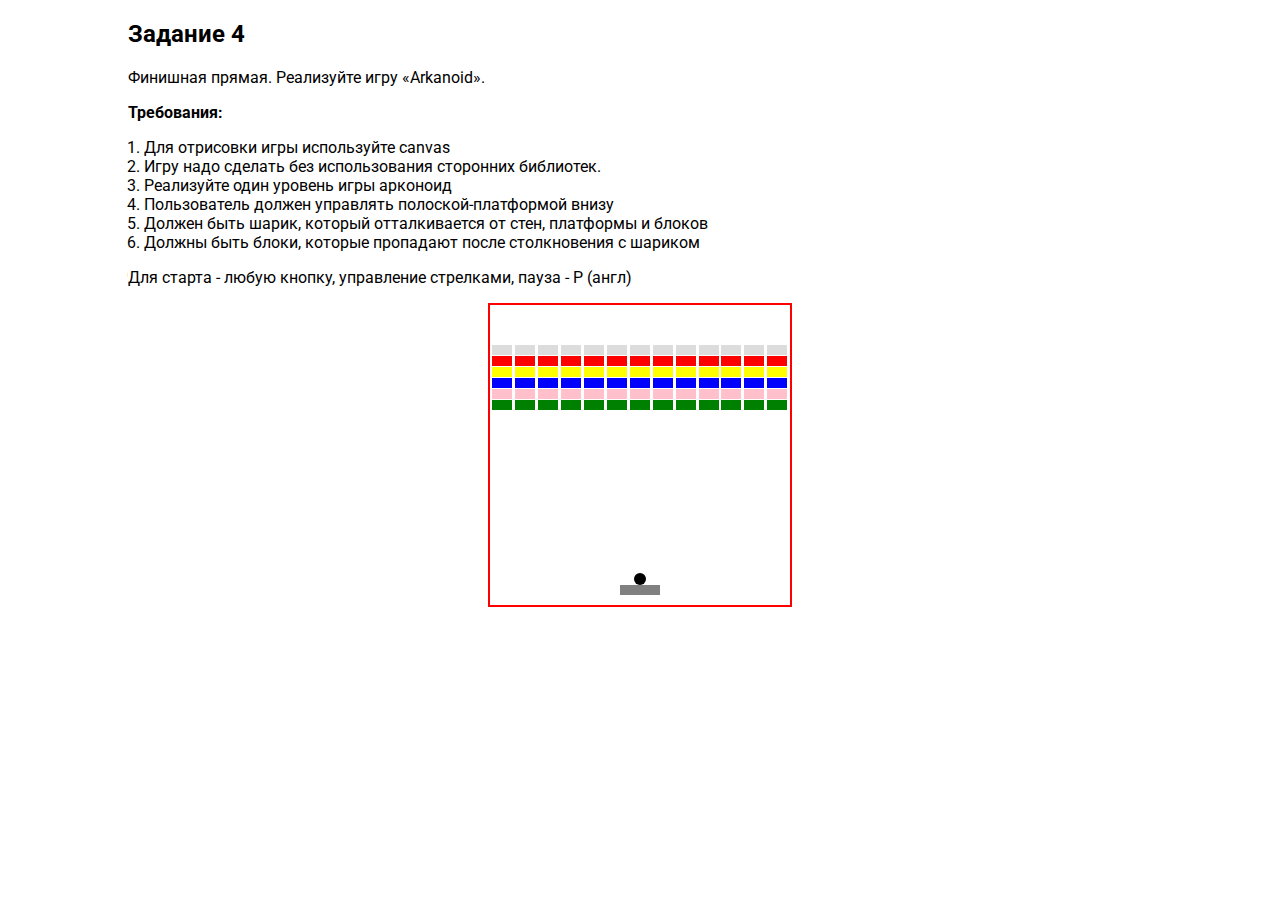
<file: arkanoid/index.html>
<!DOCTYPE html>
<html>
	<head>
		<meta charset="utf-8" />
		<link href='https://fonts.googleapis.com/css?family=Roboto&subset=latin,cyrillic-ext,latin-ext,cyrillic' rel='stylesheet' type='text/css'>
		<meta name="viewport" content="width=device-width, initial-scale=1.0">
	</head>
	<style>
		body {
			font-family: 'Roboto', sans-serif;
		}

		.wrapper {
			width: 1024px;
			margin: 0 auto;
		}

		.task {
			width: 100%;
		}

		#canvas {
			display: block;
			width: 300px;
			height: 300px;
			margin: 0 auto;
			border: 2px solid red;
		}
		.text ol {
			padding-left: 1em;
		}
	</style>
	
	<body>
		<div class="wrapper">
			<section class="text">
				<h2>Задание 4</h2>
				<p>Финишная прямая. Реализуйте игру «Arkanoid».</p>
				<p><b>Требования:</b></p>
				<ol>
					<li>Для отрисовки игры используйте canvas</li>
					<li>Игру надо сделать без использования сторонних библиотек.</li>
					<li>Реализуйте один уровень игры арконоид</li>
					<li>Пользователь должен управлять полоской-платформой внизу</li>
					<li>Должен быть шарик, который отталкивается от стен, платформы и блоков</li>
					<li>Должны быть блоки, которые пропадают после столкновения с шариком</li>
				</ol>
				<p>Для старта - любую кнопку, управление стрелками, пауза - P (англ)</p>
			</section>
			<section class="task task4">
				<canvas id='canvas' width="300" height="300"></canvas>
			</section>
		</div>
	</body>
	<script type="text/javascript" src="hp4.js"></script>
</html>
</file>
